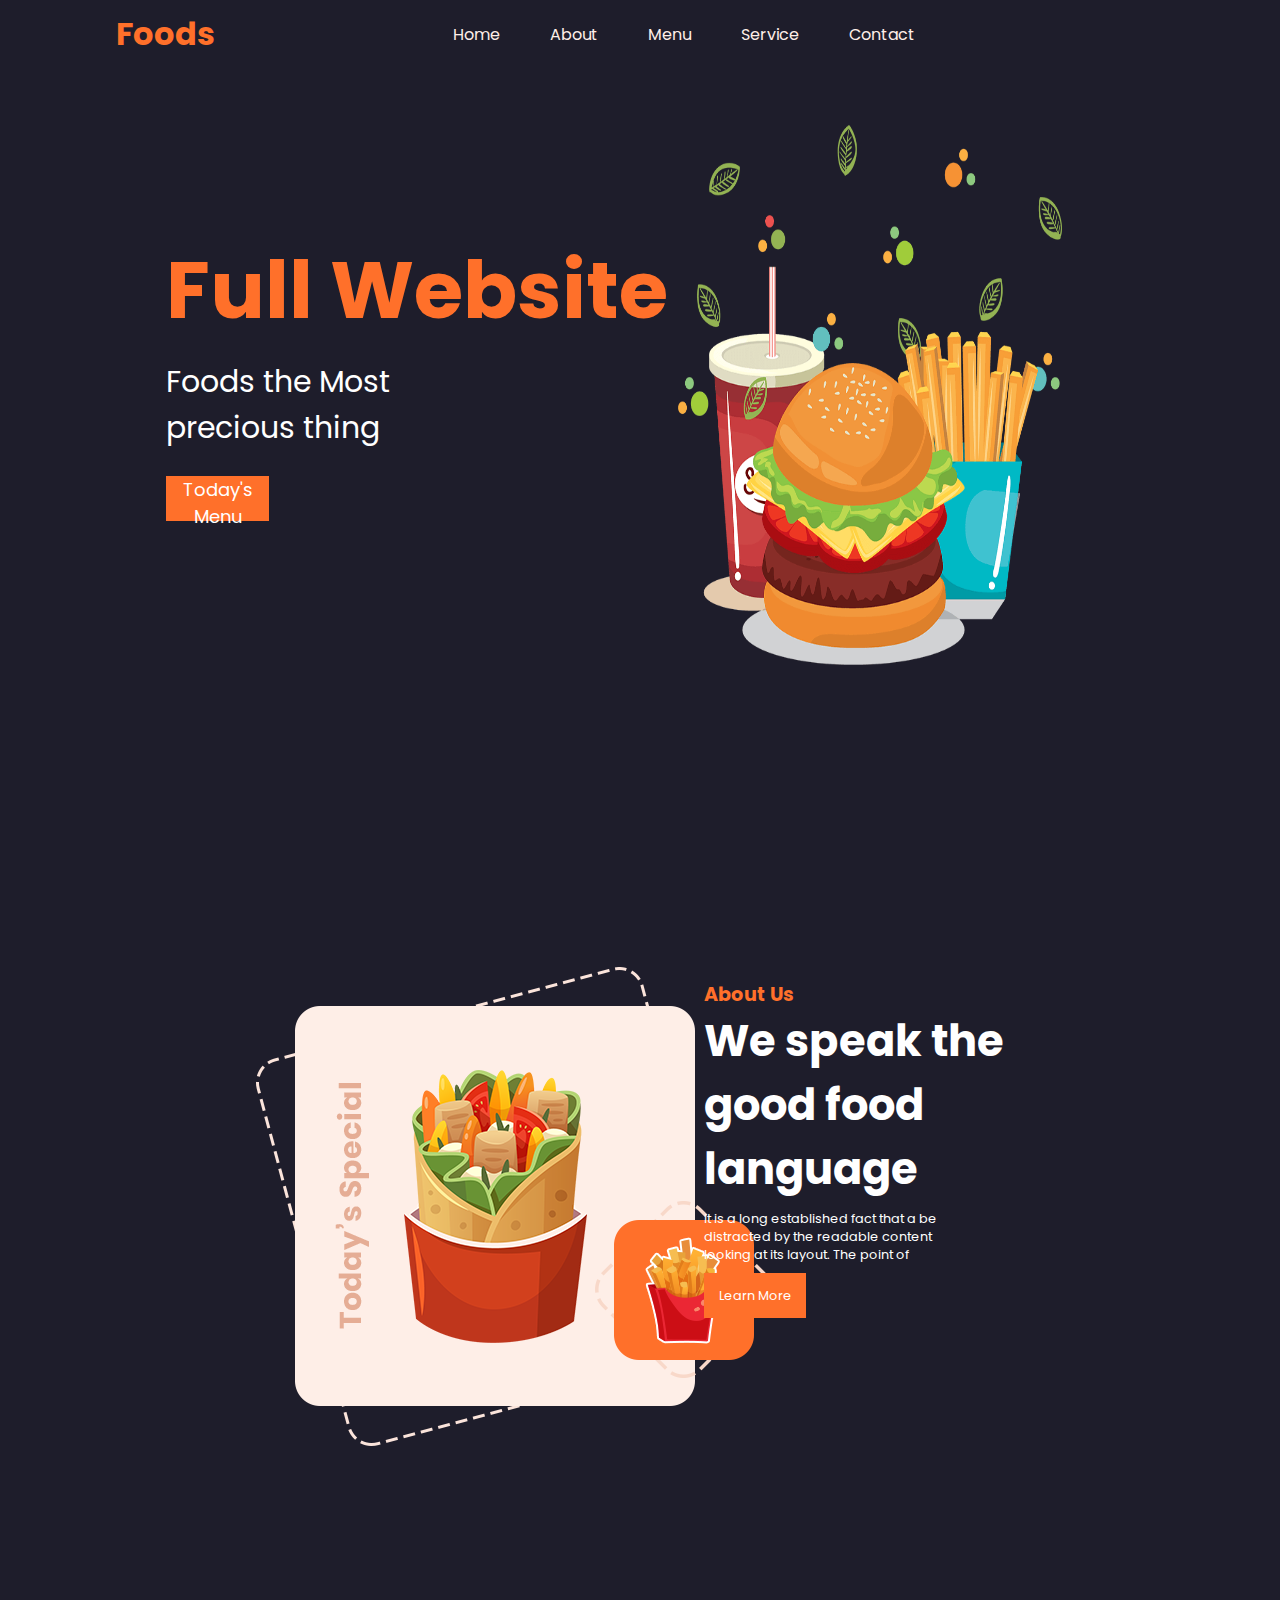
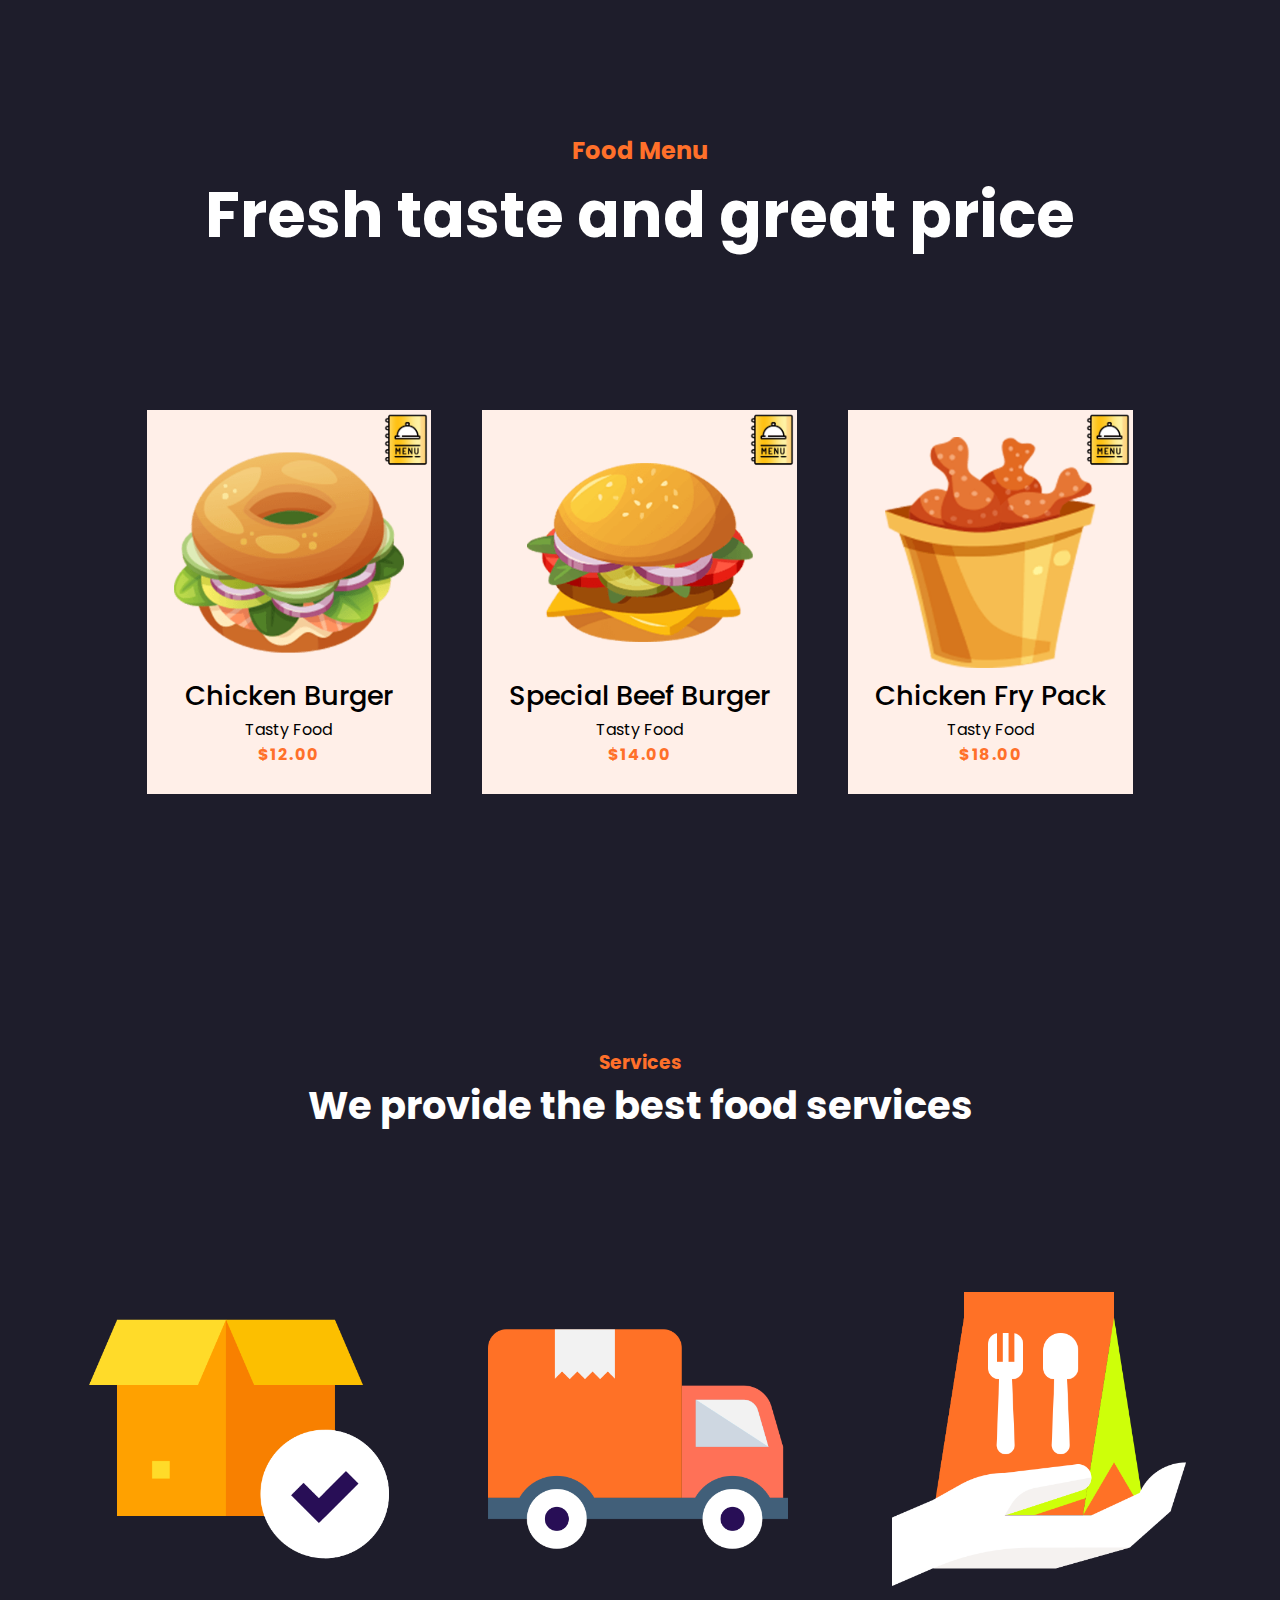
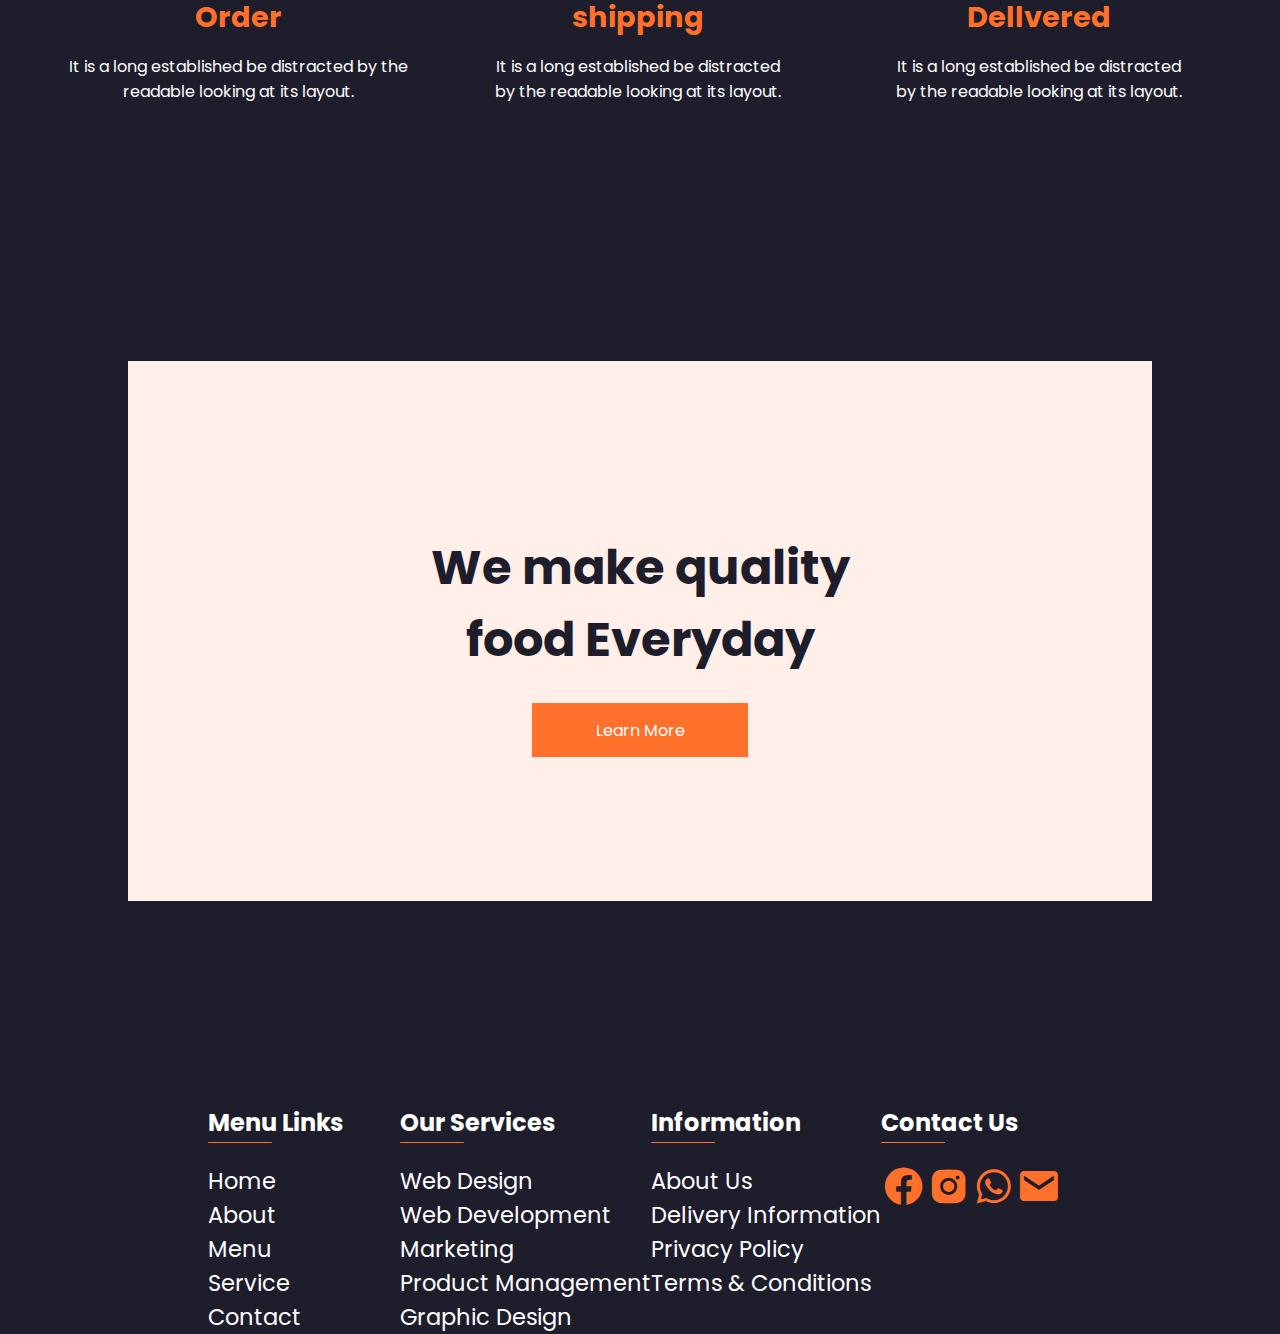
<file: index.html>
<!DOCTYPE html>
<html lang="en">
<head>
    <meta charset="UTF-8">
    <meta name="viewport" content="width=device-width, initial-scale=1.0">
    <link rel="stylesheet" href="https://unpkg.com/boxicons@latest/css/boxicons.min.css">
    <link rel="stylesheet" href="css/style.css">
    <title>Foods page</title>
</head>
<body>
    <header class="header">
        <h3 class="header-title">Foods</h3>
        <button id="abrir" class="boton_header"> <i class='bx bx-menu'></i></button>
       
        <nav>
           <ul id="div" class="header-sections" >
             <li><a href="#home">Home</a></li>
             <li><a href="#about">About</a></li>
             <li><a href="#menu">Menu</a></li>
             <li><a href="#services">Service</a></li>
             <li><a href="#menu-links">Contact</a></li>
             <button id="cerrar" class="boton_cerrar">Cerrar</button>
         </ul>
        </nav>
    </header>

    <script src="js/Menu.js"></script>

  <nav>
       <main class="main" id="home">
         <div class="div-text">
             <h1 class="main-title">Full Website</h1>
             <p class="main-text">Foods the Most precious thing</p>
             <button class="main-button">Today's Menu</button>
         </div> 
         <img class="main-image1" src="storage/img/home.png" alt="Foods image">
         <div id="about"> 
             <h3 class="about-title">About Us</h3>
             <h2 class="about-subtitle">We speak the good food language</h2>
             <p class="about-text">It is a long established fact that a 
             be distracted by the readable content 
             looking at its layout. The point of</p>
             <button class="about-button">Learn More</button>
         </div>
         <img class="about-image" src="/storage/img/about.png" alt="About image">   
     </main>
   </nav>
   <nav> 
       <section id="menu">
         <article class="menu-banner">
             <h2>Food Menu</h2>
             <h3>Fresh taste and great price</h3>
         </article>
         <section class="menu-items">
           <article>
             <img class="menu-image" src="storage/img/food1.png" alt="Chicken Burger" />
             <a href="#menu"><img class="menu-element" src="storage/img/menuP.png" /></a>
             <h4>Chicken Burger</h4>
             <p>Tasty Food</p>
             <h5>$12.00</h5>
           </article>
           <article>
             <img class="menu-image" src="storage/img/food2.png" alt="Special Beef Burger" />
             <a href="#menu"><img class="menu-element" src="storage/img/menuP.png" /></a>
             <h4>Special Beef Burger</h4>
             <p>Tasty Food</p>
             <h5>$14.00</h5>
           </article>
           <article>
             <img class="menu-image" src="storage/img/food3.png" alt="Chicken Fry Pack" />
             <a href="#menu"><img class="menu-element" src="storage/img/menuP.png" /></a>
             <h4>Chicken Fry Pack</h4>
             <p>Tasty Food</p>
             <h5>$18.00</h5>
           </article>
         </section>
       </section>
    </nav>

    <section  id="services">
            <article class="service-Title"> 
                <h3>Services</h3>
                <h1>We provide the best food services</h1>
            </article>
            
            <section class="offered-services">
                <article>
                    <img class="service-item-image" src="/storage/img/s1.png" alt="Image services">
                    <h3 class="service-item-title">Order</h3>
                    <p class="service-item-description">It is a long established  
                    be distracted by the readable 
                    looking at its layout. </p>
                </article>
            
            <section class="offered-services">
                <article>
                    <img class="service-item-image" src="/storage/img/s2.png" alt="Image services">
                    <h3 class="service-item-title">shipping</h3>
                    <p class="service-item-description">It is a long established  
                        be distracted by the readable 
                        looking at its layout. </p>
                </article>
            </section>

            <section class="offered-services">
                <article class="service-item">
                    <img class="service-item-image" src="storage/img/s3.png" alt="">
                    <h3 class="service-item-title">Dellvered</h3>
                    <p class="service-item-description">It is a long established  
                    be distracted by the readable 
                    looking at its layout. </p>
                </article>
            </section>
        </section>    
    </section>
    

    <section class="quality-food">
        <h2 class="quality-food-title">We make quality food Everyday</h2>
        <button class="quality-food-button">Learn  More</button>
    </section>
    
    
  <footer id="menu-links">
     <nav>
         <strong>Menu Links</strong>
         <ul>
             <li><a href="#home">Home</a></li>
             <li><a href="#about">About</a></li>
             <li><a href="#menu">Menu</a></li>
             <li><a href="#services">Service</a></li>
             <li><a href="#social">Contact</a></li>
         </ul>
       </nav>
     <nav>
         <strong>Our Services</strong>
          <ul>
             <li><a href="#">Web Design</a></li>
             <li><a href="#">Web Development</a></li>
             <li><a href="#">Marketing</a></li>
             <li><a href="#">Product Management</a></li>
             <li><a href="#">Graphic Design</a></li>
          </ul>
      </nav>
       <nav>
         <strong>Information</strong>
         <ul>
             <li><a href="#">About Us</a></li>
             <li><a href="#">Delivery Information</a></li>
             <li><a href="#">Privacy Policy</a></li>
             <li><a href="#">Terms & Conditions</a></li>
         </ul>
       </nav>
    
     <nav class="Contacts">
         <strong>Contact Us</strong>
         <section class="Social-media">
             <i class='bx bxl-facebook-circle'></i>
             <i class='bx bxl-instagram-alt'></i>
             <i class='bx bxl-whatsapp'></i>
             <i class='bx bxs-envelope'></i>
         </section>
      </nav>
  </footer>
</section>


</body>

</html>
</file>
<file: css/style.css>
@import url(variables.css);

*{
    padding: 0;
    margin: 0;
    font-family: 'Poppins', sans-serif;
    box-sizing: border-box;
    

}

body{
    background: var(--color-ternary);
    overflow-x: hidden;
}

.header {
    display: flex;
    justify-content: space-between;
    align-items: center;
    padding: 10px 20vh;
}

.header-title {
    color: var(--color-primary);
    margin-left: -5vw;
    font-size: 2em;     
}


.header-sections {
    list-style: none;
    padding: 0;
    margin: 0;
    display: flex;
}

.header-sections li {
    margin-right: 50px;
    position: relative;
    right: 15vh;
}

.header-sections a {
    color: var(--color-quinto);
    text-decoration: none;
}

.boton_header{
    display: none;
}

.boton_cerrar{
    display: none;
}


@media screen and (max-width: 768px) {
    
    .header-title{
        position: relative;
        left: -20vw;
    }

    .header-sections{
        display: none;
    }

    .boton_header{
        display: block;
        position: relative;
        right: -25vw;
    }

    .header-sections{
        opacity: 0;
        visibility: hidden;
    }

    .header-sections{
        display: flex;
        background: var(--color-cuarto);
        width: 100%;
        height: 77vw;
        position: absolute;
        flex-direction: column;
        top: 0;
        right: 0;
        align-items: center;
        gap: 1rem;
        margin-top: 13vw;
        padding: 2rem;
        box-shadow: 0 0 0 100vmax rgba(0, 0, 0, .5) ;
        opacity: 1;
        cursor: pointer;
    }

    .header-sections a{
        font-size: 4.5vw;
        margin-left: 65vw;
    }

    .header-sections.visible {
        opacity: 1;
        visibility: visible;
        background: var(--color-sexto);
    }
    
    #abrir,
    .boton_cerrar{
        display: block;
        width: 30vw;
        height: 7vw;
        font-size: 1em;
        font-family: "Poppins", sans-serif;
        background: transparent;
        border-radius: 7%;
        border: none;
        color: var(--color-secundary);
        cursor: pointer;
    }
}

.main-title{
    color: var(--color-primary);
    display: flex;
    margin-top: 18vh;
    margin-left: 10vw;
    font-size: 5em;

}

.main-text{
    color: var(--color-secundary);
    margin-top: 1vh;
    font-size: 30px;
    margin-left: 10vw;
    width: 18vw;
    height: 15vh;
}

.main-button{
    color: var(--color-secundary);
    background: var(--color-primary);
    border: transparent;
    width: 8vw;
    height: 5vh;
    margin-left: 10vw;
    margin-top: -2vh;
    font-size: large;
}

.div-text{
    margin-left: 3vw;
}

.main-image1{
    display: flex;
    justify-content: flex-end;
    margin-left: 53% ;
    width: 30vw;
    height: 60vh;
    margin-top: -45vh;
}




@media screen and (max-width: 768px) {
    .main-title {
        display:  flex;
        justify-content: center;
        margin-top: 10vh; 
        margin-left: 5vw; 
        font-size: 3em; 
    }

    .main-text {
        display:  flex;
        justify-content: center;
        margin-top: 1vh; 
        margin-left: 5vw; 
        width: auto; 
        font-size: 20px; 
        height: auto; 
    }

    .main-button {
        margin-left: 35vw;
        width: 35vw; 
        height: 5.7vh; 
        margin-top: 3vh; 
        font-size: 1em; 
    }

    .div-text {
        margin-left: 2vw; 
    }

    .main-image1 {
        margin-left: 18%;
        width: 70%;
        height: auto; 
        margin-top: 5vh; 
    }
}

#about{
    display: flex;
    justify-content: center;
    flex-direction: column;
    position: relative;
    top: 35vh;
    margin-left: 55vw;
}

.about-title{
    color: var(--color-primary);
    font-size: 1.5vw;
}

.about-subtitle{
    color: var(--color-secundary);
    font-size: 2.7em;
    width: 25vw;
}

.about-text{
    color: var(--color-secundary);
    margin-top: 1vh;
    font-size: 1vw;
    width: 20vw;
}

.about-button{
    font-size: 1vw;
    width: 8vw;
    background: var(--color-primary);
    border: transparent;
    color: var(--color-secundary);
    margin-top: 1vh;
    height: 5vh;
}


.about-image{
    display: flex;
    justify-content: center;
    flex-direction: column;
    margin-left: 20vw;
    margin-top: -4vh;
}

@media screen and (max-width: 768px) {
    #about {
        top: 10vh;
        right: 0; 
        margin-left: auto;
        width: 80%; 
    }
    
    .about-title{
      font-size: 1em;
      display: flex;
      justify-content: center;
      margin-left: -20vw;

    }

    .about-subtitle {
        font-size: 2em; 
        width: 90vw; 
        text-align: center; 
        display: flex;
        justify-content: center;
        margin-left: -15vw;
    }

    .about-text {
        font-size: 1em; 
        width: 90%; 
        margin: 1vh auto; 
        text-align: center; 
        margin-left: -5vw;
    }

    .about-button {
        font-size: 1em; 
        width: 50%;
        margin: 1vh auto; 
        margin-left: 10vw;

    }

    .about-image {
        margin-left: 5vw; 
        margin-top: 14vh; 
        width: 90vw;
        height: 45vh;
    }
}


#menu {
    display: flex;
    flex-direction: column;
    justify-content: space-around;
    align-items: center;
    height: auto;
    min-height: 100vh;
    padding: 5vh 0;
    text-align: center;
    margin-top: 20vh;
}

.menu-banner h2{
    color: var(--color-primary);
}

.menu-banner h3{
    color: var(--color-secundary);
    font-size: 7vh;
}

#menu .menu-items {
    color: var(--secondary-text-color);
    display: flex;
}

#menu .menu-items article {
    padding: 3vh;
    margin:  2vw;
    text-align: center;
    position: relative;
    background: var(--color-quinto);
}

.menu-element {
    position:absolute;
    color: var(--color-primary);
    top: 0%;
    right: 0%;
    width: 50px;
    background: transparent;
}

.menu-image{
    width: 18vw;
    height: auto;
}

h4 {
    font-size: 1.7rem;
    font-weight: 500;
    color: var(--color-cuarto);
}

h5 {
    font-size: 1rem;
    color: var(--color-primary);
    letter-spacing: 0.1rem;
}

#menu p{
    color:var(--color-cuarto)
}


@media screen and (max-width: 768px) {
    #menu {
        margin-top: 10vh; 
        padding: 2vh 0; 
    }

    .menu-banner h3 {
        font-size: 5vh; 
    }

    #menu .menu-items {
        flex-direction: column; 
        align-items: center; 
    }

    #menu .menu-items article {
        margin: 2vh 0; 
    }

    .menu-element {
        position: static; 
    }

    .menu-image {
        width: 70%; 
    }

    h4 {
        font-size: 1.2rem; 
    }

    h5 {
        font-size: 0.8rem; 
    }

    #menu p {
        font-size: 0.9rem; 
    }
}




#services {
    display: flex;
    flex-direction: column;
    justify-content: space-around;
    align-items: center;
    min-height: 100vh;
    padding: 5vh 0;
    height: auto;
    text-align: center;
    
}

#services .offered-services {
    display: flex;
    justify-content: space-around;
}

#services .offered-services article{
    flex: 0 0 33%;
    max-width: 400px;
}

#services .offered-services article img {
    width: 300px;
}


.service-item-title {
    color: var(--color-primary);
    margin-bottom: 15px; 
    font-size: 1.8em;
}

.service-item-description {
    color: var(--color-secundary);
}

.service-Title h3{
    color: var(--color-primary);

}

.service-Title h1{
    color: var(--color-secundary);
    font-size: 3vw;
}


@media screen and (max-width: 768px) {
    #services {
        padding: 3vh 0; 
        min-height: auto; 
    }

    #services .offered-services {
        flex-direction: column; 
    }

    #services .offered-services article {
        flex: 0 0 90%; 
        margin-bottom: 5vh; 
    }

    #services .offered-services article img {
        width: 85%; 
        max-width: none; 
    }

    .service-item-title {
        font-size: 1.5em; 
        margin-bottom: 10px; 
    }

    .service-item-description {
        font-size: 1em; 
    }

    .service-Title h1 {
        font-size: 5vw; 
    }

    .service-item-image{
        width: min-content;
        height: min-content;
    }
    .menu-element {
        display: inline-block;
        position: absolute;
        top: 0vh;
        right: 0;
    }
    
}



.quality-food{
    background: var(--color-quinto);
    display: flex;
    flex-direction: column;
    justify-content: center;
    align-items: center;
    text-align: center;
    margin-top: 15vh;
    margin-left: 10vw;
    width: 80vw;
    height: 60vh;
}

.quality-food-title{
    color: var(--color-ternary);
    margin-top: 3vh;
    width: 40vw;
    font-size: 3em;
}

.quality-food-button{
    color: var(--color-secundary);
    background: var(--color-primary);
    border: transparent;
    width: 24vh;
    height: 6vh;
    margin-top: 3vh;
    font-size: 1em;
}

@media screen and (max-width: 768px) {
    .quality-food {
        margin-top: 10vh; 
        margin-left: 5vw; 
        width: 90vw; 
        height: auto; 
    }

    .quality-food-title {
        width: 80vw; 
        font-size: 5.9vw; 
        display: inline;
        
    }

    .quality-food-button {
        width: 30vw; 
        height: 3.6vh; 
        margin-top: 5vh;
        position: relative;
        top: -3vh; 
    }

    

}


#contact-banner {
    background-color: var(--secondary-background-color);
    display: flex;
    flex-direction: column;
    justify-content: center;
    align-items: center;
    width: 80vw;
    height: auto;
    padding: 4vh 0;
    margin: 10vh auto;
}

#contact-banner h3 {
    color: var(--secondary-text-color);
    text-align: center;
    padding: 1vh 0;
}

#menu-links {
    display:flex;
    justify-content: center;
    color: var(--text-color);
    margin-top: 20vh;
    text-decoration: none;
}

#menu-links nav {
    min-width: 15vw;
    list-style: none;
}

#menu-links  nav  strong {
    font-size: 1.5em;
    display: block;
    padding: 1em 0 ;
    position: relative;
}

#menu-links  nav  strong:after{
    content: "";
    position: absolute;
    width: 64px;
    height: 1px;
    bottom: 25%;
    display: flex;
    border-radius: 30vw;
    background: var(--color-primary);
}

#menu-links strong{
    color: var(--color-secundary);
    font-size: larger;
}


#menu-links a{
    text-decoration: none;
    list-style-type: none;
    color: var(--color-secundary);
    font-size: 2.5vh;
}

#menu-links li{
    list-style-type: none;
    height: fit-content;
    width: fit-content;
}

.Social-media{
    display: flex;
    align-items: center;
}

/* Estilos para dispositivos móviles */
@media screen and (max-width: 768px) {
    #contact-banner {
        width: 90vw;
        margin: 5vh auto; 
    }

    #contact-banner h3 {
        font-size: 1.5em;
    }

    #menu-links {
        margin-top: 10vh; 
        display: flex;
        flex-direction: column; 
        align-items: center; 
    }

    #menu-links nav {
        min-width: 50vw; 
    }

    #menu-links strong {
        font-size: 1.2em; 
    }

    #menu-links a {
        font-size: 2vh; 
    }
    
    #menu-links li {
       position: relative;
       top: -1vh;
    }
    


    .Social-media {
        margin-right: 25px;
        
    }

    .Contacts{
        position: relative;
        left: 10vw;
    }

}



i{
    color: var(--color-primary);
    font-size: 5vh;
}
</file>
